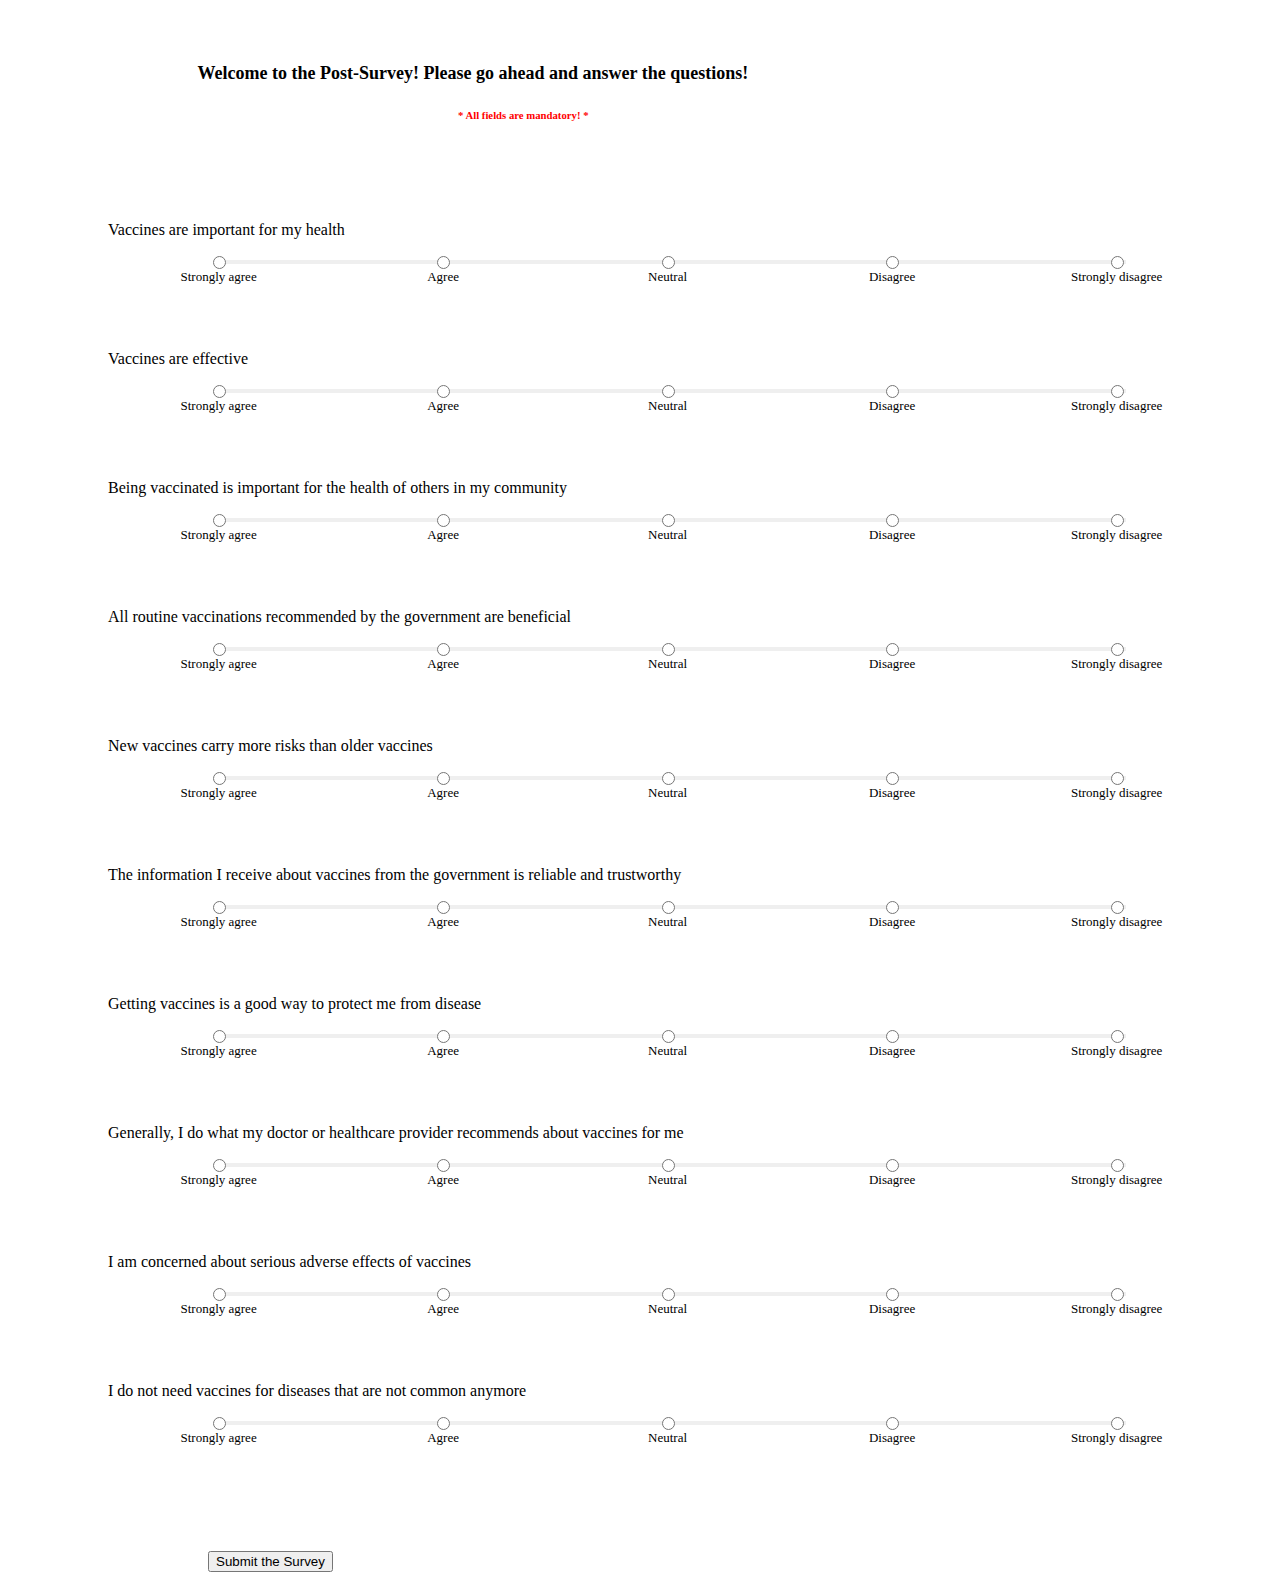
<file: frontend/templates/post.html>
<!DOCTYPE html>
<html>
    <head>
        <title>VWise Bot</title>
        <link rel="stylesheet" href="../static/style.css" type="text/css">
        <!-- <style>
          body {
            background-image: url('../static/background.jpg');
          }
          </style> -->
    </head>
    <body>
      
      <h1 class="heading">
        Welcome to the Post-Survey! Please go ahead and answer the questions!
      </h1>
      <h6> * All fields are mandatory! *</h6>
      <div class="form1">
      <form id="form" name=survey action="/" onsubmit="return validateForm()">
        <div id=form4>
           
       
        <div  class="formelement"  id=form1>
          <div class=likertscale>
            <label class="statement">Vaccines are important for my health</label>
              <ul class='likert'>
                <li>
                  <input type="radio" name="likert1" value="strong_agree">
                  <label>Strongly agree</label>
                </li>
                <li>
                  <input type="radio" name="likert1" value="agree">
                  <label>Agree</label>
                </li>
                <li>
                  <input type="radio" name="likert1" value="neutral">
                  <label>Neutral</label>
                </li>
                <li>
                  <input type="radio" name="likert1" value="disagree">
                  <label>Disagree</label>
                </li>
                <li>
                  <input type="radio" name="likert1" value="strong_disagree">
                  <label>Strongly disagree</label>
                </li>
              </ul>
          </div>
        </div>
        <div  class="formelement"  id=form1>
          <div class="likertscale">
            <label class="statement">Vaccines are effective</label>
              <ul class='likert'>
                <li>
                  <input type="radio" name="likert2" value="strong_agree">
                  <label>Strongly agree</label>
                </li>
                <li>
                  <input type="radio" name="likert2" value="agree">
                  <label>Agree</label>
                </li>
                <li>
                  <input type="radio" name="likert2" value="neutral">
                  <label>Neutral</label>
                </li>
                <li>
                  <input type="radio" name="likert2" value="disagree">
                  <label>Disagree</label>
                </li>
                <li>
                  <input type="radio" name="likert2" value="strong_disagree">
                  <label>Strongly disagree</label>
                </li>
              </ul>
          </div>
        </div>
        <div  class="formelement"  id=form1>
          <div class="likertscale">
            <label class="statement">Being vaccinated is important for the health of others in my community</label>
              <ul class='likert'>
                <li>
                  <input type="radio" name="likert3" value="strong_agree">
                  <label>Strongly agree</label>
                </li>
                <li>
                  <input type="radio" name="likert3" value="agree">
                  <label>Agree</label>
                </li>
                <li>
                  <input type="radio" name="likert3" value="neutral">
                  <label>Neutral</label>
                </li>
                <li>
                  <input type="radio" name="likert3" value="disagree">
                  <label>Disagree</label>
                </li>
                <li>
                  <input type="radio" name="likert3" value="strong_disagree">
                  <label>Strongly disagree</label>
                </li>
              </ul>
          </div>
        </div>
        <div  class="formelement"  id=form1>
          <div class="likertscale">
            <label class="statement">All routine vaccinations recommended by the government are beneficial</label>
              <ul class='likert'>
                <li>
                  <input type="radio" name="likert4" value="strong_agree">
                  <label>Strongly agree</label>
                </li>
                <li>
                  <input type="radio" name="likert4" value="agree">
                  <label>Agree</label>
                </li>
                <li>
                  <input type="radio" name="likert4" value="neutral">
                  <label>Neutral</label>
                </li>
                <li>
                  <input type="radio" name="likert4" value="disagree">
                  <label>Disagree</label>
                </li>
                <li>
                  <input type="radio" name="likert4" value="strong_disagree">
                  <label>Strongly disagree</label>
                </li>
              </ul>
          </div>
        </div>
        <div  class="formelement"  id=form1>
          <div class="likertscale">
            <label class="statement">New vaccines carry more risks than older vaccines</label>
              <ul class='likert'>
                <li>
                  <input type="radio" name="likert5" value="strong_agree">
                  <label>Strongly agree</label>
                </li>
                <li>
                  <input type="radio" name="likert5" value="agree">
                  <label>Agree</label>
                </li>
                <li>
                  <input type="radio" name="likert5" value="neutral">
                  <label>Neutral</label>
                </li>
                <li>
                  <input type="radio" name="likert5" value="disagree">
                  <label>Disagree</label>
                </li>
                <li>
                  <input type="radio" name="likert5" value="strong_disagree">
                  <label>Strongly disagree</label>
                </li>
              </ul>
          </div>
        </div>
        <div  class="formelement"  id=form1>
          <div class="likertscale">
            <label class="statement">The information I receive about vaccines from the government is reliable and trustworthy</label>
              <ul class='likert'>
                <li>
                  <input type="radio" name="likert6" value="strong_agree">
                  <label>Strongly agree</label>
                </li>
                <li>
                  <input type="radio" name="likert6" value="agree">
                  <label>Agree</label>
                </li>
                <li>
                  <input type="radio" name="likert6" value="neutral">
                  <label>Neutral</label>
                </li>
                <li>
                  <input type="radio" name="likert6" value="disagree">
                  <label>Disagree</label>
                </li>
                <li>
                  <input type="radio" name="likert6" value="strong_disagree">
                  <label>Strongly disagree</label>
                </li>
              </ul>
          </div>
        </div>
        <div  class="formelement"  id=form1>
          <div class="likertscale">
            <label class="statement">Getting vaccines is a good way to protect me from disease</label>
              <ul class='likert'>
                <li>
                  <input type="radio" name="likert7" value="strong_agree">
                  <label>Strongly agree</label>
                </li>
                <li>
                  <input type="radio" name="likert7" value="agree">
                  <label>Agree</label>
                </li>
                <li>
                  <input type="radio" name="likert7" value="neutral">
                  <label>Neutral</label>
                </li>
                <li>
                  <input type="radio" name="likert7" value="disagree">
                  <label>Disagree</label>
                </li>
                <li>
                  <input type="radio" name="likert7" value="strong_disagree">
                  <label>Strongly disagree</label>
                </li>
              </ul>
          </div>
        </div>
        <div  class="formelement"  id=form1>
          <div class="likertscale">
            <label class="statement">Generally, I do what my doctor or healthcare provider recommends about vaccines for me</label>
              <ul class='likert'>
                <li>
                  <input type="radio" name="likert8" value="strong_agree">
                  <label>Strongly agree</label>
                </li>
                <li>
                  <input type="radio" name="likert8" value="agree">
                  <label>Agree</label>
                </li>
                <li>
                  <input type="radio" name="likert8" value="neutral">
                  <label>Neutral</label>
                </li>
                <li>
                  <input type="radio" name="likert8" value="disagree">
                  <label>Disagree</label>
                </li>
                <li>
                  <input type="radio" name="likert8" value="strong_disagree">
                  <label>Strongly disagree</label>
                </li>
              </ul>
          </div>
        </div>
        <div  class="formelement"  id=form1>
          <div class="likertscale">
            <label class="statement">I am concerned about serious adverse effects of vaccines</label>
              <ul class='likert'>
                <li>
                  <input type="radio" name="likert9" value="strong_agree">
                  <label>Strongly agree</label>
                </li>
                <li>
                  <input type="radio" name="likert9" value="agree">
                  <label>Agree</label>
                </li>
                <li>
                  <input type="radio" name="likert9" value="neutral">
                  <label>Neutral</label>
                </li>
                <li>
                  <input type="radio" name="likert9" value="disagree">
                  <label>Disagree</label>
                </li>
                <li>
                  <input type="radio" name="likert9" value="strong_disagree">
                  <label>Strongly disagree</label>
                </li>
              </ul>
          </div>
        </div>
        <div  class="formelement"  id=form1>
          <div class="likertscale">
            <label class="statement">I do not need vaccines for diseases that are not common anymore</label>
              <ul class='likert'>
                <li>
                  <input type="radio" name="likert10" value="strong_agree">
                  <label>Strongly agree</label>
                </li>
                <li>
                  <input type="radio" name="likert10" value="agree">
                  <label>Agree</label>
                </li>
                <li>
                  <input type="radio" name="likert10" value="neutral">
                  <label>Neutral</label>
                </li>
                <li>
                  <input type="radio" name="likert10" value="disagree">
                  <label>Disagree</label>
                </li>
                <li>
                  <input type="radio" name="likert10" value="strong_disagree">
                  <label>Strongly disagree</label>
                </li>
              </ul>
          </div>
        </div>
      </div>
          <button class="submit" onclick="document.getElementById('form').style.display='none'">Submit the Survey</button>

      </form>
      </div>

<!-- <img src="https://i.pinimg.com/originals/dd/7a/f3/dd7af32e837d47be5c8d8e8a65b140c2.gif"/> -->
<script>
  function validateForm() {
  let a = document.forms["survey"]["gendergroup"].value;
  let b = document.forms["survey"]["agegroup"].value;
  let c = document.forms["survey"]["country"].value;
  let d = document.forms["survey"]["likert1"].value;
  let e = document.forms["survey"]["likert2"].value;
  let f = document.forms["survey"]["likert3"].value;
  let g = document.forms["survey"]["likert4"].value;
  let h = document.forms["survey"]["likert5"].value;
  let i = document.forms["survey"]["likert6"].value;
  let j = document.forms["survey"]["likert7"].value;
  let k = document.forms["survey"]["likert8"].value;
  let l = document.forms["survey"]["likert9"].value;
  let m = document.forms["survey"]["likert10"].value;
  if (a == ""|| b=="" || c == ""|| d == ""||e == ""||f == ""||g == ""||h == ""||i == ""||j == ""||k == ""||l == ""||m == "") {
    alert("Please fill-up all the entries to proceed");
    return false;
  }
  else{
    alert("I'm writing to DB!! Thank you for participation!! ");
    // const sqlite3 = require('sqlite3').verbose();
    // let db = new sqlite3.Database('./PostSurveyDetails.db');
    // db.run('INSERT INTO info (result) VALUES (10)', function(err, row) {
    //     if(err) {
    //         console.log(err.message);
    //     }
    //     console.log("entry added to table");
    // });
    return true;
  }
}




</script>

<!-- <script>!(function () {
    let e = document.createElement("script"),
      t = document.head || document.getElementsByTagName("head")[0];
    (e.src =
      "https://cdn.jsdelivr.net/npm/rasa-webchat@1.x.x/lib/index.js"),
      // Replace 1.x.x with the version that you want
      (e.async = !0),
      (e.onload = () => {
        window.WebChat.default(
          {
            customData: { language: "en" },
            // socketUrl: "http://localhost:5005",
            socketUrl: "http://localhost:5005",
            initPayload:'/greet',
            title: "VWise Bot",
            subtitle: "Get started!!",
            onSocketEvent: function(){onChatClose:'/greet'; storage: localStorage.clear()},
            storage: localStorage.clear(),
            onChatClose:'/greet'
            // add other props here
          },
          null
        );
      }),
      t.insertBefore(e, t.firstChild);
  })();
  </script> -->


    </body>
</html>
</file>
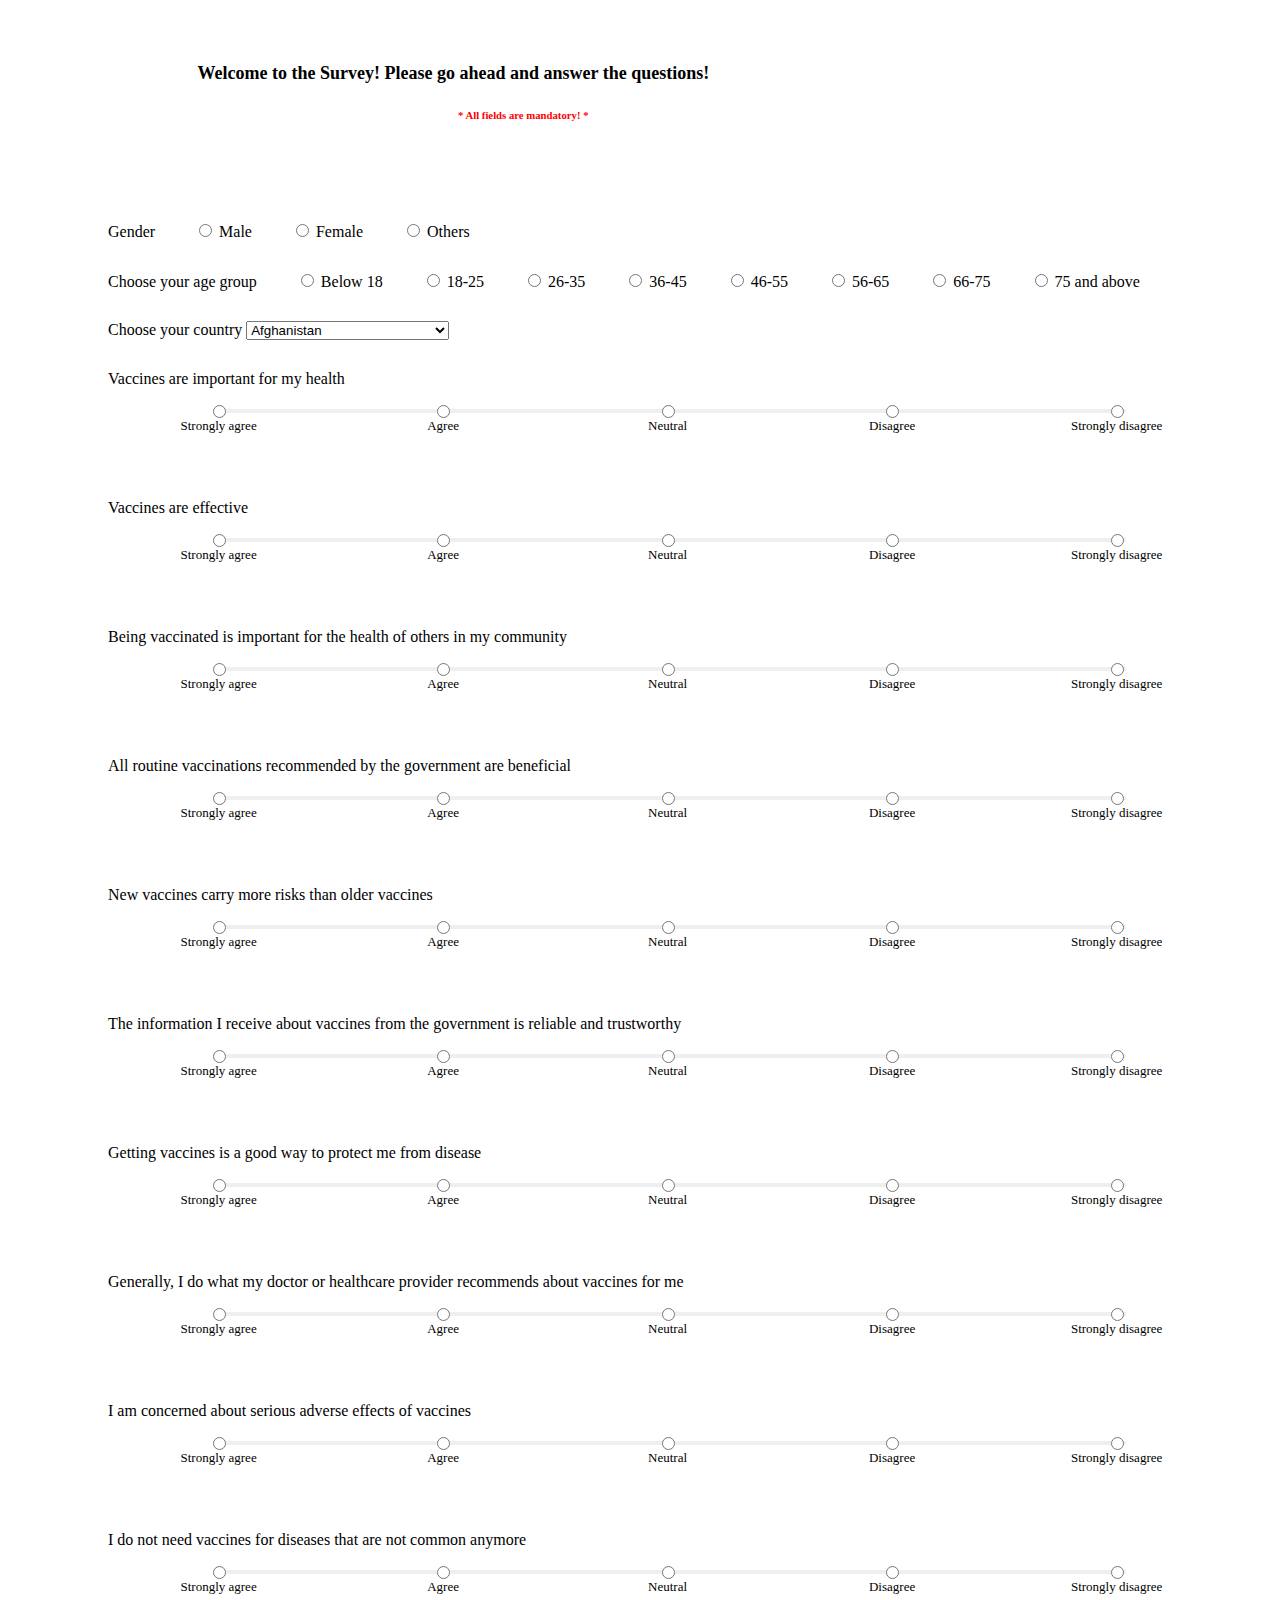
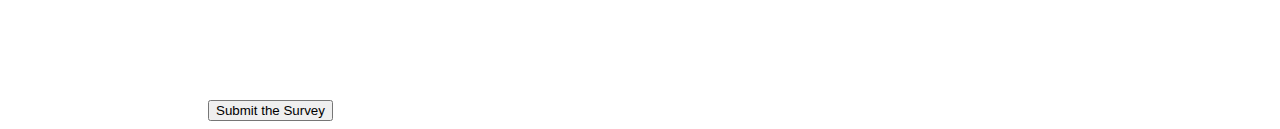
<file: frontend/templates/pre.html>
<!DOCTYPE html>
<html>
    <head>
        <title>VWise Bot</title>
        <link rel="stylesheet" href="../static/style.css" type="text/css">
        <!-- <style>
          body {
            background-image: url('../static/background.jpg');
          }
          </style> -->
    </head>
    <body>
      
      <h1 class="heading">
        Welcome to the Survey! Please go ahead and answer the questions!
      </h1>
      <h6> * All fields are mandatory! *</h6>
      <div class="form1">
      <form id="form2" name=survey action="/bot" method="POST" onsubmit="return validateForm()">
        <div id=form3>
        <div class="formelement" >  
          <!-- <label for="name">Enter your name</label> -->
          <label>Gender</label>

          <input type="radio" id="gender" name="gendergroup" value="Female">
          <label for="gender" >Male</label>

          <input type="radio" id="gender1" name="gendergroup" value="Male">
          <label for="gender1" >Female</label>

          <input type="radio" id="gender2" name="gendergroup" value="others">
          <label for="gender2" >Others</label>
          
          <!-- <input type="text" id="name" name="name1"><br> -->
        </div>

        <div  class="formelement">
          <label>Choose your age group</label>

          <input type="radio" id="age0" name="agegroup" value="Below 18">
          <label for="age0" name="agegroup">Below 18</label>


          <input type="radio" id="age1" name="agegroup" value="18-25">
          <label for="age1" name="agegroup">18-25</label>

          <input type="radio" id="age2" name="agegroup" value="26-35">
          <label for="age2" name="agegroup">26-35</label>

          <input type="radio" id="age3" name="agegroup" value="36-45">
          <label for="age3" name="agegroup">36-45</label>

          <input type="radio" id="age4" name="agegroup" value="46-55">
          <label for="age4" name="agegroup">46-55</label>

          <input type="radio" id="age5" name="agegroup" value="56-65">
          <label for="age5" name="agegroup">56-65</label>

          <input type="radio" id="age6" name="agegroup" value="66-75">
          <label for="age6" name="agegroup">66-75</label>

          <input type="radio" id="age7" name="agegroup" value="75 and above">
          <label for="age7" name="agegroup">75 and above</label>
        </div>

        <div class="formelement">
          <label for="country">Choose your country</label>

          <select id="country" name="country">
            <option value="Afganistan">Afghanistan</option>
            <option value="Albania">Albania</option>
            <option value="Algeria">Algeria</option>
            <option value="American Samoa">American Samoa</option>
            <option value="Andorra">Andorra</option>
            <option value="Angola">Angola</option>
            <option value="Anguilla">Anguilla</option>
            <option value="Antigua & Barbuda">Antigua & Barbuda</option>
            <option value="Argentina">Argentina</option>
            <option value="Armenia">Armenia</option>
            <option value="Aruba">Aruba</option>
            <option value="Australia">Australia</option>
            <option value="Austria">Austria</option>
            <option value="Azerbaijan">Azerbaijan</option>
            <option value="Bahamas">Bahamas</option>
            <option value="Bahrain">Bahrain</option>
            <option value="Bangladesh">Bangladesh</option>
            <option value="Barbados">Barbados</option>
            <option value="Belarus">Belarus</option>
            <option value="Belgium">Belgium</option>
            <option value="Belize">Belize</option>
            <option value="Benin">Benin</option>
            <option value="Bermuda">Bermuda</option>
            <option value="Bhutan">Bhutan</option>
            <option value="Bolivia">Bolivia</option>
            <option value="Bonaire">Bonaire</option>
            <option value="Bosnia & Herzegovina">Bosnia & Herzegovina</option>
            <option value="Botswana">Botswana</option>
            <option value="Brazil">Brazil</option>
            <option value="British Indian Ocean Ter">British Indian Ocean Ter</option>
            <option value="Brunei">Brunei</option>
            <option value="Bulgaria">Bulgaria</option>
            <option value="Burkina Faso">Burkina Faso</option>
            <option value="Burundi">Burundi</option>
            <option value="Cambodia">Cambodia</option>
            <option value="Cameroon">Cameroon</option>
            <option value="Canada">Canada</option>
            <option value="Canary Islands">Canary Islands</option>
            <option value="Cape Verde">Cape Verde</option>
            <option value="Cayman Islands">Cayman Islands</option>
            <option value="Central African Republic">Central African Republic</option>
            <option value="Chad">Chad</option>
            <option value="Channel Islands">Channel Islands</option>
            <option value="Chile">Chile</option>
            <option value="China">China</option>
            <option value="Christmas Island">Christmas Island</option>
            <option value="Cocos Island">Cocos Island</option>
            <option value="Colombia">Colombia</option>
            <option value="Comoros">Comoros</option>
            <option value="Congo">Congo</option>
            <option value="Cook Islands">Cook Islands</option>
            <option value="Costa Rica">Costa Rica</option>
            <option value="Cote DIvoire">Cote DIvoire</option>
            <option value="Croatia">Croatia</option>
            <option value="Cuba">Cuba</option>
            <option value="Curaco">Curacao</option>
            <option value="Cyprus">Cyprus</option>
            <option value="Czech Republic">Czech Republic</option>
            <option value="Denmark">Denmark</option>
            <option value="Djibouti">Djibouti</option>
            <option value="Dominica">Dominica</option>
            <option value="Dominican Republic">Dominican Republic</option>
            <option value="East Timor">East Timor</option>
            <option value="Ecuador">Ecuador</option>
            <option value="Egypt">Egypt</option>
            <option value="El Salvador">El Salvador</option>
            <option value="Equatorial Guinea">Equatorial Guinea</option>
            <option value="Eritrea">Eritrea</option>
            <option value="Estonia">Estonia</option>
            <option value="Ethiopia">Ethiopia</option>
            <option value="Falkland Islands">Falkland Islands</option>
            <option value="Faroe Islands">Faroe Islands</option>
            <option value="Fiji">Fiji</option>
            <option value="Finland">Finland</option>
            <option value="France">France</option>
            <option value="French Guiana">French Guiana</option>
            <option value="French Polynesia">French Polynesia</option>
            <option value="French Southern Ter">French Southern Ter</option>
            <option value="Gabon">Gabon</option>
            <option value="Gambia">Gambia</option>
            <option value="Georgia">Georgia</option>
            <option value="Germany">Germany</option>
            <option value="Ghana">Ghana</option>
            <option value="Gibraltar">Gibraltar</option>
            <option value="Great Britain">Great Britain</option>
            <option value="Greece">Greece</option>
            <option value="Greenland">Greenland</option>
            <option value="Grenada">Grenada</option>
            <option value="Guadeloupe">Guadeloupe</option>
            <option value="Guam">Guam</option>
            <option value="Guatemala">Guatemala</option>
            <option value="Guinea">Guinea</option>
            <option value="Guyana">Guyana</option>
            <option value="Haiti">Haiti</option>
            <option value="Hawaii">Hawaii</option>
            <option value="Honduras">Honduras</option>
            <option value="Hong Kong">Hong Kong</option>
            <option value="Hungary">Hungary</option>
            <option value="Iceland">Iceland</option>
            <option value="Indonesia">Indonesia</option>
            <option value="India">India</option>
            <option value="Iran">Iran</option>
            <option value="Iraq">Iraq</option>
            <option value="Ireland">Ireland</option>
            <option value="Isle of Man">Isle of Man</option>
            <option value="Israel">Israel</option>
            <option value="Italy">Italy</option>
            <option value="Jamaica">Jamaica</option>
            <option value="Japan">Japan</option>
            <option value="Jordan">Jordan</option>
            <option value="Kazakhstan">Kazakhstan</option>
            <option value="Kenya">Kenya</option>
            <option value="Kiribati">Kiribati</option>
            <option value="Korea North">Korea North</option>
            <option value="Korea Sout">Korea South</option>
            <option value="Kuwait">Kuwait</option>
            <option value="Kyrgyzstan">Kyrgyzstan</option>
            <option value="Laos">Laos</option>
            <option value="Latvia">Latvia</option>
            <option value="Lebanon">Lebanon</option>
            <option value="Lesotho">Lesotho</option>
            <option value="Liberia">Liberia</option>
            <option value="Libya">Libya</option>
            <option value="Liechtenstein">Liechtenstein</option>
            <option value="Lithuania">Lithuania</option>
            <option value="Luxembourg">Luxembourg</option>
            <option value="Macau">Macau</option>
            <option value="Macedonia">Macedonia</option>
            <option value="Madagascar">Madagascar</option>
            <option value="Malaysia">Malaysia</option>
            <option value="Malawi">Malawi</option>
            <option value="Maldives">Maldives</option>
            <option value="Mali">Mali</option>
            <option value="Malta">Malta</option>
            <option value="Marshall Islands">Marshall Islands</option>
            <option value="Martinique">Martinique</option>
            <option value="Mauritania">Mauritania</option>
            <option value="Mauritius">Mauritius</option>
            <option value="Mayotte">Mayotte</option>
            <option value="Mexico">Mexico</option>
            <option value="Midway Islands">Midway Islands</option>
            <option value="Moldova">Moldova</option>
            <option value="Monaco">Monaco</option>
            <option value="Mongolia">Mongolia</option>
            <option value="Montserrat">Montserrat</option>
            <option value="Morocco">Morocco</option>
            <option value="Mozambique">Mozambique</option>
            <option value="Myanmar">Myanmar</option>
            <option value="Nambia">Nambia</option>
            <option value="Nauru">Nauru</option>
            <option value="Nepal">Nepal</option>
            <option value="Netherland Antilles">Netherland Antilles</option>
            <option value="Netherlands">Netherlands (Holland, Europe)</option>
            <option value="Nevis">Nevis</option>
            <option value="New Caledonia">New Caledonia</option>
            <option value="New Zealand">New Zealand</option>
            <option value="Nicaragua">Nicaragua</option>
            <option value="Niger">Niger</option>
            <option value="Nigeria">Nigeria</option>
            <option value="Niue">Niue</option>
            <option value="Norfolk Island">Norfolk Island</option>
            <option value="Norway">Norway</option>
            <option value="Oman">Oman</option>
            <option value="Pakistan">Pakistan</option>
            <option value="Palau Island">Palau Island</option>
            <option value="Palestine">Palestine</option>
            <option value="Panama">Panama</option>
            <option value="Papua New Guinea">Papua New Guinea</option>
            <option value="Paraguay">Paraguay</option>
            <option value="Peru">Peru</option>
            <option value="Phillipines">Philippines</option>
            <option value="Pitcairn Island">Pitcairn Island</option>
            <option value="Poland">Poland</option>
            <option value="Portugal">Portugal</option>
            <option value="Puerto Rico">Puerto Rico</option>
            <option value="Qatar">Qatar</option>
            <option value="Republic of Montenegro">Republic of Montenegro</option>
            <option value="Republic of Serbia">Republic of Serbia</option>
            <option value="Reunion">Reunion</option>
            <option value="Romania">Romania</option>
            <option value="Russia">Russia</option>
            <option value="Rwanda">Rwanda</option>
            <option value="St Barthelemy">St Barthelemy</option>
            <option value="St Eustatius">St Eustatius</option>
            <option value="St Helena">St Helena</option>
            <option value="St Kitts-Nevis">St Kitts-Nevis</option>
            <option value="St Lucia">St Lucia</option>
            <option value="St Maarten">St Maarten</option>
            <option value="St Pierre & Miquelon">St Pierre & Miquelon</option>
            <option value="St Vincent & Grenadines">St Vincent & Grenadines</option>
            <option value="Saipan">Saipan</option>
            <option value="Samoa">Samoa</option>
            <option value="Samoa American">Samoa American</option>
            <option value="San Marino">San Marino</option>
            <option value="Sao Tome & Principe">Sao Tome & Principe</option>
            <option value="Saudi Arabia">Saudi Arabia</option>
            <option value="Senegal">Senegal</option>
            <option value="Seychelles">Seychelles</option>
            <option value="Sierra Leone">Sierra Leone</option>
            <option value="Singapore">Singapore</option>
            <option value="Slovakia">Slovakia</option>
            <option value="Slovenia">Slovenia</option>
            <option value="Solomon Islands">Solomon Islands</option>
            <option value="Somalia">Somalia</option>
            <option value="South Africa">South Africa</option>
            <option value="Spain">Spain</option>
            <option value="Sri Lanka">Sri Lanka</option>
            <option value="Sudan">Sudan</option>
            <option value="Suriname">Suriname</option>
            <option value="Swaziland">Swaziland</option>
            <option value="Sweden">Sweden</option>
            <option value="Switzerland">Switzerland</option>
            <option value="Syria">Syria</option>
            <option value="Tahiti">Tahiti</option>
            <option value="Taiwan">Taiwan</option>
            <option value="Tajikistan">Tajikistan</option>
            <option value="Tanzania">Tanzania</option>
            <option value="Thailand">Thailand</option>
            <option value="Togo">Togo</option>
            <option value="Tokelau">Tokelau</option>
            <option value="Tonga">Tonga</option>
            <option value="Trinidad & Tobago">Trinidad & Tobago</option>
            <option value="Tunisia">Tunisia</option>
            <option value="Turkey">Turkey</option>
            <option value="Turkmenistan">Turkmenistan</option>
            <option value="Turks & Caicos Is">Turks & Caicos Is</option>
            <option value="Tuvalu">Tuvalu</option>
            <option value="Uganda">Uganda</option>
            <option value="United Kingdom">United Kingdom</option>
            <option value="Ukraine">Ukraine</option>
            <option value="United Arab Erimates">United Arab Emirates</option>
            <option value="United States of America">United Statealestine
            <option value="Vatican City State">Vatican City State</option>
            <option value="Venezuela">Venezuela</option>
            <option value="Vietnam">Vietnam</option>
            <option value="Virgin Islands (Brit)">Virgin Islands (Brit)</option>
            <option value="Virgin Islands (USA)">Virgin Islands (USA)</option>
            <option value="Wake Island">Wake Island</option>
            <option value="Wallis & Futana Is">Wallis & Futana Is</option>
            <option value="Yemen">Yemen</option>
            <option value="Zaire">Zaire</option>
            <option value="Zambia">Zambia</option>
            <option value="Zimbabwe">Zimbabwe</option>
         </select> 

          <!-- <input type="text" id="country"><br> -->
        </div>
        
        <!-- <div  class="formelement"  id=form1>
          <label>What is your COVID-19 vaccination status?</label>
          <input type="radio" id="vacstat11" name="vacstatgroup" value="FV">
          <label for="vacstat1" name="agegroup">Fully vaccinated</label>

          <input type="radio" id="vacstat2" name="vacstatgroup" value="PV">
          <label for="vacstat2" name="agegroup">Partially vaccinated</label>

          <input type="radio" id="agvacstat3" name="vacstatgroup" value="NVIV">
          <label for="vacstat13" name="agegroup">Not vaccinated, but intending to get vaccinated</label>

          <input type="radio" id="vacstat4" name="vacstatgroup" value="NCNIV">
          <label for="vacstat4" name="agegroup">Not vaccinated and not intending to get vaccinated</label>
          <br>
        </div> -->
        <div  class="formelement"  id=form1>
          <div class=likertscale>
            <label class="statement">Vaccines are important for my health</label>
              <ul class='likert'>
                <li>
                  <input type="radio" name="likert1" value="strong_agree">
                  <label>Strongly agree</label>
                </li>
                <li>
                  <input type="radio" name="likert1" value="agree">
                  <label>Agree</label>
                </li>
                <li>
                  <input type="radio" name="likert1" value="neutral">
                  <label>Neutral</label>
                </li>
                <li>
                  <input type="radio" name="likert1" value="disagree">
                  <label>Disagree</label>
                </li>
                <li>
                  <input type="radio" name="likert1" value="strong_disagree">
                  <label>Strongly disagree</label>
                </li>
              </ul>
          </div>
        </div>
        <div  class="formelement"  id=form1>
          <div class="likertscale">
            <label class="statement">Vaccines are effective</label>
              <ul class='likert'>
                <li>
                  <input type="radio" name="likert2" value="strong_agree">
                  <label>Strongly agree</label>
                </li>
                <li>
                  <input type="radio" name="likert2" value="agree">
                  <label>Agree</label>
                </li>
                <li>
                  <input type="radio" name="likert2" value="neutral">
                  <label>Neutral</label>
                </li>
                <li>
                  <input type="radio" name="likert2" value="disagree">
                  <label>Disagree</label>
                </li>
                <li>
                  <input type="radio" name="likert2" value="strong_disagree">
                  <label>Strongly disagree</label>
                </li>
              </ul>
          </div>
        </div>
        <div  class="formelement"  id=form1>
          <div class="likertscale">
            <label class="statement">Being vaccinated is important for the health of others in my community</label>
              <ul class='likert'>
                <li>
                  <input type="radio" name="likert3" value="strong_agree">
                  <label>Strongly agree</label>
                </li>
                <li>
                  <input type="radio" name="likert3" value="agree">
                  <label>Agree</label>
                </li>
                <li>
                  <input type="radio" name="likert3" value="neutral">
                  <label>Neutral</label>
                </li>
                <li>
                  <input type="radio" name="likert3" value="disagree">
                  <label>Disagree</label>
                </li>
                <li>
                  <input type="radio" name="likert3" value="strong_disagree">
                  <label>Strongly disagree</label>
                </li>
              </ul>
          </div>
        </div>
        <div  class="formelement"  id=form1>
          <div class="likertscale">
            <label class="statement">All routine vaccinations recommended by the government are beneficial</label>
              <ul class='likert'>
                <li>
                  <input type="radio" name="likert4" value="strong_agree">
                  <label>Strongly agree</label>
                </li>
                <li>
                  <input type="radio" name="likert4" value="agree">
                  <label>Agree</label>
                </li>
                <li>
                  <input type="radio" name="likert4" value="neutral">
                  <label>Neutral</label>
                </li>
                <li>
                  <input type="radio" name="likert4" value="disagree">
                  <label>Disagree</label>
                </li>
                <li>
                  <input type="radio" name="likert4" value="strong_disagree">
                  <label>Strongly disagree</label>
                </li>
              </ul>
          </div>
        </div>
        <div  class="formelement"  id=form1>
          <div class="likertscale">
            <label class="statement">New vaccines carry more risks than older vaccines</label>
              <ul class='likert'>
                <li>
                  <input type="radio" name="likert5" value="strong_agree">
                  <label>Strongly agree</label>
                </li>
                <li>
                  <input type="radio" name="likert5" value="agree">
                  <label>Agree</label>
                </li>
                <li>
                  <input type="radio" name="likert5" value="neutral">
                  <label>Neutral</label>
                </li>
                <li>
                  <input type="radio" name="likert5" value="disagree">
                  <label>Disagree</label>
                </li>
                <li>
                  <input type="radio" name="likert5" value="strong_disagree">
                  <label>Strongly disagree</label>
                </li>
              </ul>
          </div>
        </div>
        <div  class="formelement"  id=form1>
          <div class="likertscale">
            <label class="statement">The information I receive about vaccines from the government is reliable and trustworthy</label>
              <ul class='likert'>
                <li>
                  <input type="radio" name="likert6" value="strong_agree">
                  <label>Strongly agree</label>
                </li>
                <li>
                  <input type="radio" name="likert6" value="agree">
                  <label>Agree</label>
                </li>
                <li>
                  <input type="radio" name="likert6" value="neutral">
                  <label>Neutral</label>
                </li>
                <li>
                  <input type="radio" name="likert6" value="disagree">
                  <label>Disagree</label>
                </li>
                <li>
                  <input type="radio" name="likert6" value="strong_disagree">
                  <label>Strongly disagree</label>
                </li>
              </ul>
          </div>
        </div>
        <div  class="formelement"  id=form1>
          <div class="likertscale">
            <label class="statement">Getting vaccines is a good way to protect me from disease</label>
              <ul class='likert'>
                <li>
                  <input type="radio" name="likert7" value="strong_agree">
                  <label>Strongly agree</label>
                </li>
                <li>
                  <input type="radio" name="likert7" value="agree">
                  <label>Agree</label>
                </li>
                <li>
                  <input type="radio" name="likert7" value="neutral">
                  <label>Neutral</label>
                </li>
                <li>
                  <input type="radio" name="likert7" value="disagree">
                  <label>Disagree</label>
                </li>
                <li>
                  <input type="radio" name="likert7" value="strong_disagree">
                  <label>Strongly disagree</label>
                </li>
              </ul>
          </div>
        </div>
        <div  class="formelement"  id=form1>
          <div class="likertscale">
            <label class="statement">Generally, I do what my doctor or healthcare provider recommends about vaccines for me</label>
              <ul class='likert'>
                <li>
                  <input type="radio" name="likert8" value="strong_agree">
                  <label>Strongly agree</label>
                </li>
                <li>
                  <input type="radio" name="likert8" value="agree">
                  <label>Agree</label>
                </li>
                <li>
                  <input type="radio" name="likert8" value="neutral">
                  <label>Neutral</label>
                </li>
                <li>
                  <input type="radio" name="likert8" value="disagree">
                  <label>Disagree</label>
                </li>
                <li>
                  <input type="radio" name="likert8" value="strong_disagree">
                  <label>Strongly disagree</label>
                </li>
              </ul>
          </div>
        </div>
        <div  class="formelement"  id=form1>
          <div class="likertscale">
            <label class="statement">I am concerned about serious adverse effects of vaccines</label>
              <ul class='likert'>
                <li>
                  <input type="radio" name="likert9" value="strong_agree">
                  <label>Strongly agree</label>
                </li>
                <li>
                  <input type="radio" name="likert9" value="agree">
                  <label>Agree</label>
                </li>
                <li>
                  <input type="radio" name="likert9" value="neutral">
                  <label>Neutral</label>
                </li>
                <li>
                  <input type="radio" name="likert9" value="disagree">
                  <label>Disagree</label>
                </li>
                <li>
                  <input type="radio" name="likert9" value="strong_disagree">
                  <label>Strongly disagree</label>
                </li>
              </ul>
          </div>
        </div>
        <div  class="formelement"  id=form1>
          <div class="likertscale">
            <label class="statement">I do not need vaccines for diseases that are not common anymore</label>
              <ul class='likert'>
                <li>
                  <input type="radio" name="likert10" value="strong_agree">
                  <label>Strongly agree</label>
                </li>
                <li>
                  <input type="radio" name="likert10" value="agree">
                  <label>Agree</label>
                </li>
                <li>
                  <input type="radio" name="likert10" value="neutral">
                  <label>Neutral</label>
                </li>
                <li>
                  <input type="radio" name="likert10" value="disagree">
                  <label>Disagree</label>
                </li>
                <li>
                  <input type="radio" name="likert10" value="strong_disagree">
                  <label>Strongly disagree</label>
                </li>
              </ul>
          </div>
        </div>
      </div>
          <button class="submit" onclick="document.getElementById('form2').style.display='none'">Submit the Survey</button>

      </form>
      </div>

<!-- <img src="https://i.pinimg.com/originals/dd/7a/f3/dd7af32e837d47be5c8d8e8a65b140c2.gif"/> -->
<script>
  function validateForm() {
  let a = document.forms["survey"]["gendergroup"].value;
  let b = document.forms["survey"]["agegroup"].value;
  let c = document.forms["survey"]["country"].value;
  let d = document.forms["survey"]["likert1"].value;
  let e = document.forms["survey"]["likert2"].value;
  let f = document.forms["survey"]["likert3"].value;
  let g = document.forms["survey"]["likert4"].value;
  let h = document.forms["survey"]["likert5"].value;
  let i = document.forms["survey"]["likert6"].value;
  let j = document.forms["survey"]["likert7"].value;
  let k = document.forms["survey"]["likert8"].value;
  let l = document.forms["survey"]["likert9"].value;
  let m = document.forms["survey"]["likert10"].value;
  if (a == ""|| b=="" || c == ""|| d == ""||e == ""||f == ""||g == ""||h == ""||i == ""||j == ""||k == ""||l == ""||m == "") {
    alert("Please fill-up all the entries to proceed");
    return false;
  }
    

}
</script>

<!-- <script>!(function () {
    let e = document.createElement("script"),
      t = document.head || document.getElementsByTagName("head")[0];
    (e.src =
      "https://cdn.jsdelivr.net/npm/rasa-webchat@1.x.x/lib/index.js"),
      // Replace 1.x.x with the version that you want
      (e.async = !0),
      (e.onload = () => {
        window.WebChat.default(
          {
            customData: { language: "en" },
            // socketUrl: "http://localhost:5005",
            socketUrl: "http://localhost:5005",
            initPayload:'/greet',
            title: "VWise Bot",
            subtitle: "Get started!!",
            onSocketEvent: function(){onChatClose:'/greet'; storage: localStorage.clear()},
            storage: localStorage.clear(),
            onChatClose:'/greet'
            // add other props here
          },
          null
        );
      }),
      t.insertBefore(e, t.firstChild);
  })();
  </script> -->


    </body>
</html>
</file>
<file: frontend/static/style.css>
.heading{
    font-size: large;
    font-family: 'Times New Roman', Times, serif;
    font-weight: 600;
    align-self: center;
    align-content: center;
    margin-top: 5%;
    margin-left: 15%;
    border-color: blueviolet;
    border-width: 30px;
    border-radius: 100px;
}
img{
    width: 200;
    height: 100;
    margin-top: 15%;
    margin-left: 65%;
}

.form1{
    margin-top: 100px;
    margin-left: 100px;
}

.survey_head{
    margin-bottom: 100px;
}

.formelement input {
    margin-left: 40px;
}

.formelement{
    margin-bottom: 30px;
}
.formelement label{
    font-size: medium;
    font-family: 'Times New Roman', Times, serif;
}
.submit{
    margin-top: 40px;
    margin-left: 100px;
}

.likertscale{
        font:12px Arial, san-serif;
}


form .statement {
    display:block;
    font-size: medium;
    /* font-weight: bold; */
    /* padding: 30px 0 0 4.25%; */
    margin-bottom:10px;
    margin-top: 10px;
    font-family: 'Times New Roman', Times, serif;
  }
form .likert {
    list-style:none;
    width:100%;
    margin:0;
    padding:0 0 35px;
    /* display:block; */
    border-bottom:2px solid #efefef;
  }
  form .likert:last-of-type {border-bottom:0;}
  form .likert:before {
    content: '';
    position:relative;
    top:11px;
    left:9.5%;
    display:block;
    background-color:#efefef;
    height:4px;
    width:78%;
  }
  form .likert li {
    display:inline-block;
    width:19%;
    text-align:center;
    vertical-align: top;
  }
  form .likert li input[type=radio] {
    display:block;
    position:relative;
    top:0;
    left:50%;
    margin-left:-6px;
    
  }
  form .likert li label {
    width:100%;
    font-size: small;
}


  form .buttons {
    margin:30px 0;
    padding:0 4.25%;
    text-align:right;
    
  } 

  h6{
    color: red;
    margin-left: 450px;
  }

  h5{
    margin-left: 100px;
  }
</file>
